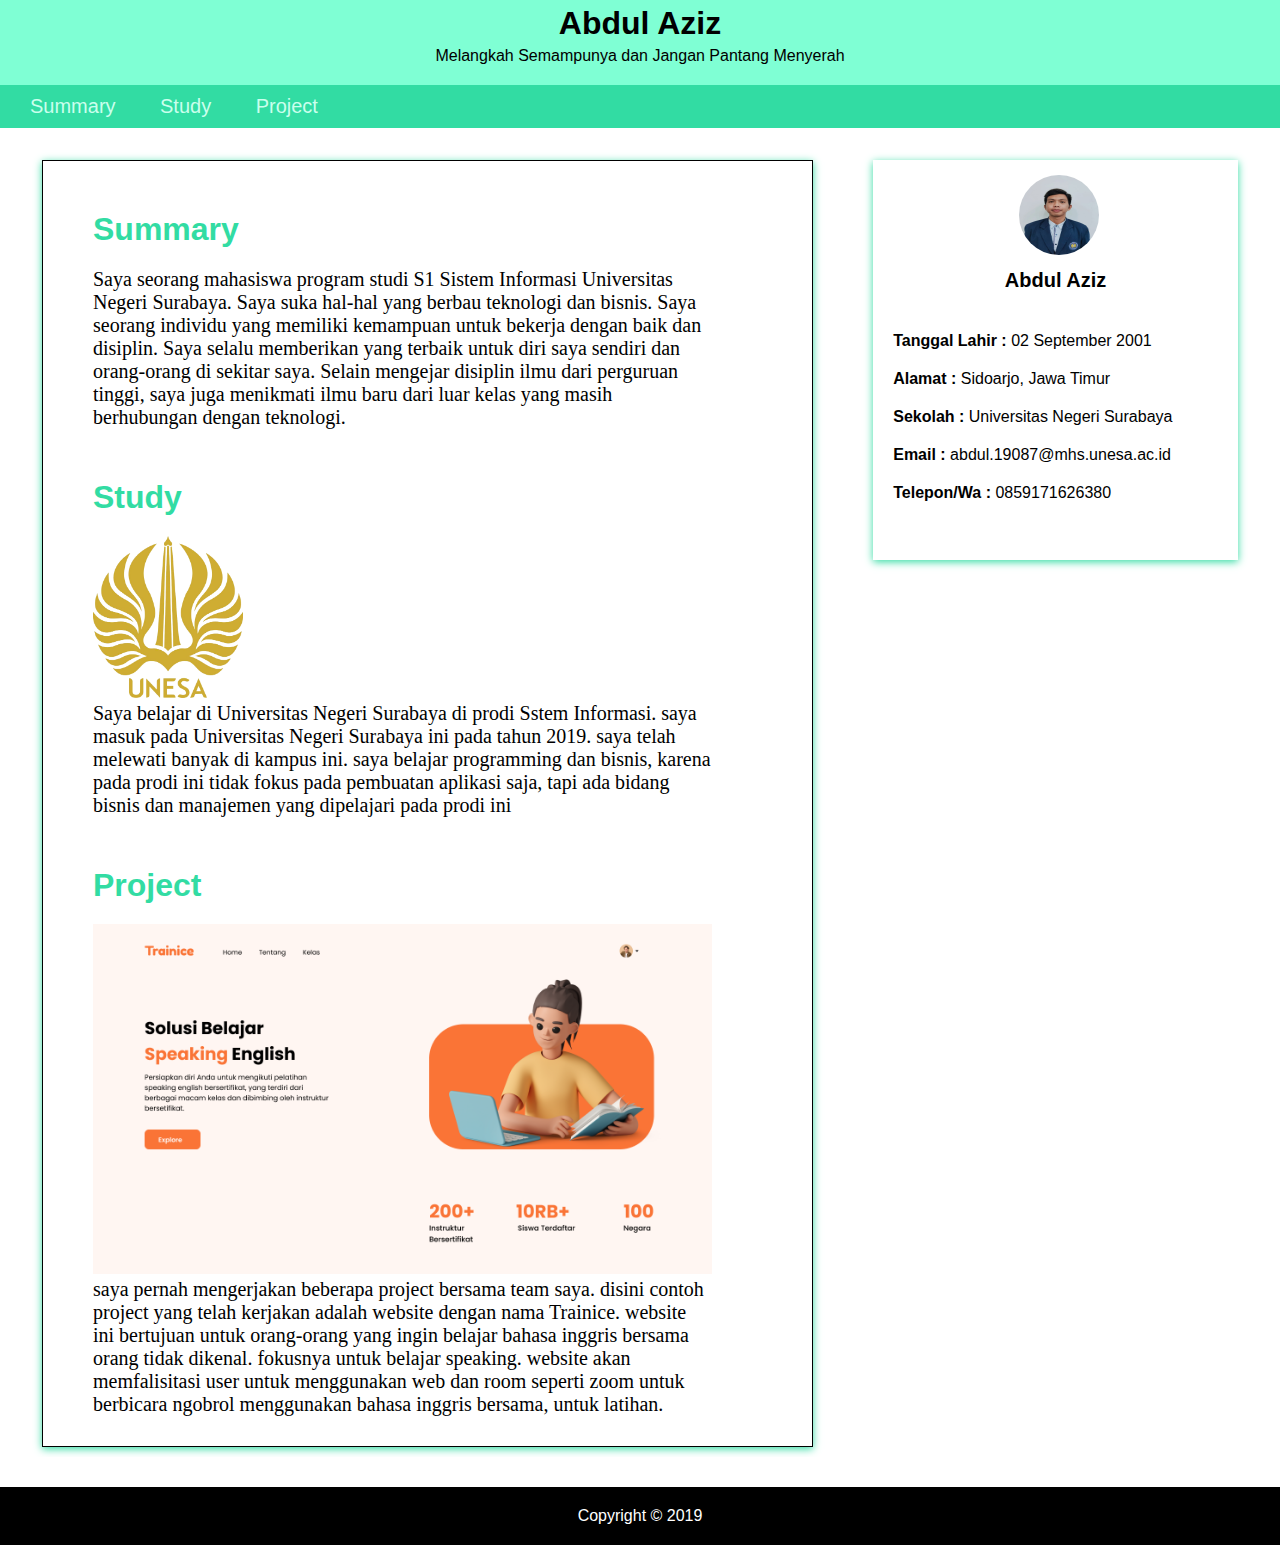
<file: FinalProject/index.html>
<!DOCTYPE html>
<html lang="en">

<head>
    <meta charset="UTF-8">
    <meta http-equiv="X-UA-Compatible" content="IE=edge">
    <meta name="viewport" content="width=device-width, initial-scale=1.0">
    <link rel="icon" href="asset/pp aziz.jpeg">
    <link rel="stylesheet" href="index.css">
    <title>Web Profile</title>
</head>

<body>

    <header>
        <h1>Abdul Aziz</h1>
        <p>Melangkah Semampunya dan Jangan Pantang Menyerah</p>
        <nav>
            <ul>
                <li><a href="#Resume">Summary</a></li>
                <li><a href="#study">Study</a></li>
                <li><a href="#project">Project</a></li>
            </ul>
        </nav>
    </header>
    <main>
        <div class="content">
            <article id="Resume">
                <h1>Summary</h1>
                <p>
                    Saya seorang mahasiswa program studi S1 Sistem Informasi Universitas Negeri Surabaya. Saya suka
                    hal-hal yang berbau
                    teknologi dan bisnis. Saya seorang individu yang memiliki kemampuan untuk bekerja dengan baik dan
                    disiplin. Saya selalu memberikan yang terbaik untuk diri saya sendiri
                    dan orang-orang di sekitar saya. Selain mengejar disiplin ilmu dari perguruan tinggi, saya juga
                    menikmati ilmu baru dari luar
                    kelas yang masih berhubungan dengan teknologi.
                </p>
            </article>
            <article id="study">
                <h1>Study</h1>
                <img src="asset/logo unesa.PNG" alt="" width="150px">
                <p>
                    Saya belajar di Universitas Negeri Surabaya di prodi Sstem Informasi. saya masuk pada Universitas
                    Negeri Surabaya ini pada tahun 2019. saya telah melewati banyak di kampus ini. saya belajar
                    programming dan bisnis, karena pada prodi ini tidak fokus pada pembuatan aplikasi saja, tapi ada
                    bidang bisnis dan manajemen yang dipelajari pada prodi ini
                </p>
            </article>
            <article id="project">
                <h1>Project</h1>
                <img src="asset/trainice.png" alt="" width="100%">

                <p>
                    saya pernah mengerjakan beberapa project bersama team saya. disini contoh project yang telah
                    kerjakan adalah website dengan nama Trainice. website ini bertujuan untuk orang-orang yang ingin
                    belajar bahasa inggris bersama orang tidak dikenal. fokusnya untuk belajar speaking. website akan
                    memfalisitasi user untuk menggunakan web dan room seperti zoom untuk berbicara ngobrol menggunakan
                    bahasa inggris bersama, untuk latihan.
                </p>




            </article>
        </div>
        <aside>
            <img src="asset/pp aziz.jpeg" width="80px" height="80px">
            <p id="nama">Abdul Aziz</p>

            <p class="dataDiri"><strong>Tanggal Lahir : </strong>02 September 2001</p>
            <p class="dataDiri"><strong>Alamat : </strong>Sidoarjo, Jawa Timur</p>
            <p class="dataDiri"><strong>Sekolah : </strong>Universitas Negeri Surabaya</p>
            <p class="dataDiri"><strong>Email : </strong>abdul.19087@mhs.unesa.ac.id</p>
            <p class="dataDiri"><strong>Telepon/Wa : </strong>0859171626380</p>
        </aside>

    </main>
    <footer>
        <p>
            Copyright &copy; 2019
        </p>
    </footer>


</body>

</html>
</file>
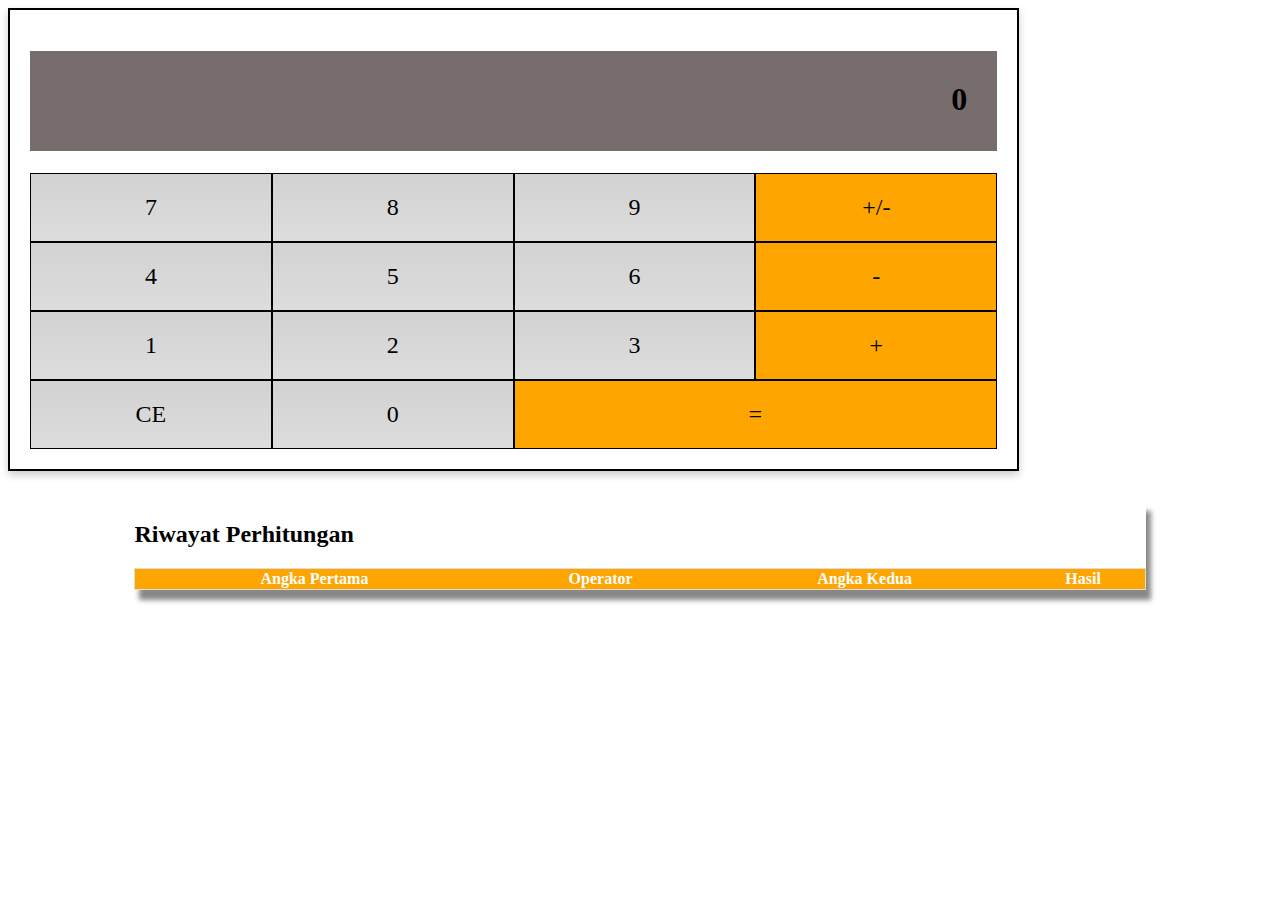
<file: kalkulator/kalkulator.html>
<!DOCTYPE html>
<html lang="en">

<head>
    <meta charset="UTF-8">
    <meta http-equiv="X-UA-Compatible" content="IE=edge">
    <meta name="viewport" content="width=device-width, initial-scale=1.0">
    <link rel="stylesheet" href="kalkulator.css">
    <title>Kalkulator</title>
</head>

<body>

    <div class="container card">
        <div class="display">
            <h1 id="displayNumber">900</h1>
        </div>
        <div class="row">
            <div class="button">7</div>
            <div class="button">8</div>
            <div class="button">9</div>
            <div class="button negative">+/-</div>
        </div>
        <div class="row">
            <div class="button">4</div>
            <div class="button">5</div>
            <div class="button">6</div>
            <div class="button operator">-</div>
        </div>
        <div class="row">
            <div class="button">1</div>
            <div class="button">2</div>
            <div class="button">3</div>
            <div class="button operator">+</div>
        </div>
        <div class="row">
            <div class="button clearr">CE</div>
            <div class="button">0</div>
            <div class="button equals">=</div>
        </div>
    </div>


    <div class="history card">
        <h2>Riwayat Perhitungan</h2>
        <table>
            <thead>
                <tr>
                    <th>Angka Pertama</th>
                    <th>Operator</th>
                    <th>Angka Kedua</th>
                    <th>Hasil</th>
                </tr>
            </thead>
            <tbody id="historyList"></tbody>
        </table>
    </div>
    <script src="storage.js"></script>
    <script src="kalkulator.js"></script>




</body>

</html>
</file>
<file: FinalProject/index.css>
* {
    margin: 0;
    padding: 0;
    font-family: 'Quicksand', sans-serif;
}

header h1,
header p {
    text-align: center;
    padding-top: 5px;
}

nav {
    background-color: rgb(50, 220, 163);
    margin-top: 20px;
    padding: 10px;
}

ul li {
    display: inline;
    margin: 20px;
}

ul li a {
    color: rgb(202, 255, 237);
    text-decoration: none;
    font-size: 20px;
}

ul li a:hover {
    color: white;
    font-weight: bold;
}

header {
    background-color: aquamarine;
    width: 100%;
    height: 100px;
    position: fixed;
    top: 0;
}

main {
    width: 95%;
    margin: 150px auto 30px auto;
    display: flex;
    overflow: auto;
}

.content {
    flex: 3;
    margin: 10px 50px 10px 10px;
    padding-bottom: 30px;
    border: 1px solid black;
    box-shadow: rgb(50, 220, 163) 0px 2px 8px 0px;
}

article {
    padding: 50px 100px 0 50px;

}

article h1 {
    color: rgb(50, 220, 163);
    margin-bottom: 20px;
}

article p {
    font-family: "calibri";
    font-size: 20px;
}

aside {
    height: 400px;
    margin: 10px;
    flex-basis: 30%;
    box-shadow: rgb(50, 220, 163) 0px 2px 8px 0px;
    box-sizing: content-box;
}

aside img {
    border-radius: 50%;
    margin: 15px 0 0 40%;
}

#nama {
    font-weight: bold;
    font-size: 20px;
    text-align: center;
    margin-bottom: 40px;
    margin-top: 10px;
}

.dataDiri {
    margin: 20px 0 0 20px;
}

footer {
    padding: 20px;
    text-align: center;
    color: white;
    background-color: rgb(0, 0, 0);
    box-sizing: content-box;
}


@media screen and (max-width: 513px) {
    #content {
        background-color: blueviolet;
    }

    aside {
        width: 100%;
    }
}
</file>
<file: kalkulator/kalkulator.css>
* {
    box-sizing: border-box;
}

.container {
    /* background-color: antiquewhite;
    border: 2px solid black; */
    padding: 20px;
    display: flex;
    width: 80%;
    height: fit-content;
    flex-direction: column;
    /* margin: 50px auto 0 auto; */
    text-align: end;
    border: 2px solid black;
    box-shadow: 4px, 4px, 10px, black;
    box-shadow: 0 4px 8px 0 rgba(0, 0, 0, 0.2);
    overflow: auto;

}

.container h1 {
    background-color: rgb(119, 109, 109);
    height: 100px;
    padding: 30px;
}

.row {
    flex-grow: 1;
    display: flex;
}

.button {
    flex-basis: 25%;
    font-size: 1.5em;
    text-align: center;
    padding: 20px;
    border: 1px solid black;
    background: -webkit-linear-gradient(top, #d2d2d2, #ddd);
    cursor: pointer;
}

.button:hover {
    font-weight: bold;
}

.equals {
    flex-basis: 50%;
}

.operator,
.negative,
.equals {
    background: orange;
}

.history {
    width: 80%;
    margin: 30px auto 0 auto;
    overflow: scroll;
    box-shadow: 5px 10px 5px #888888;
}

table {
    border-collapse: collapse;
    border-spacing: 0;
    width: 100%;
    border: 1px solid #ddd;
}

th {
    background-color: orange;
    color: white;
}

tr:nth-child(even) {
    background-color: #d2d2d2;
}

@media screen and (max-width:500px) {
    .button {
        font-size: 13px;
        font-weight: bold;

    }

    .button {
        padding: 10px;
    }

    .history {
        width: 100%;
    }
}
</file>
